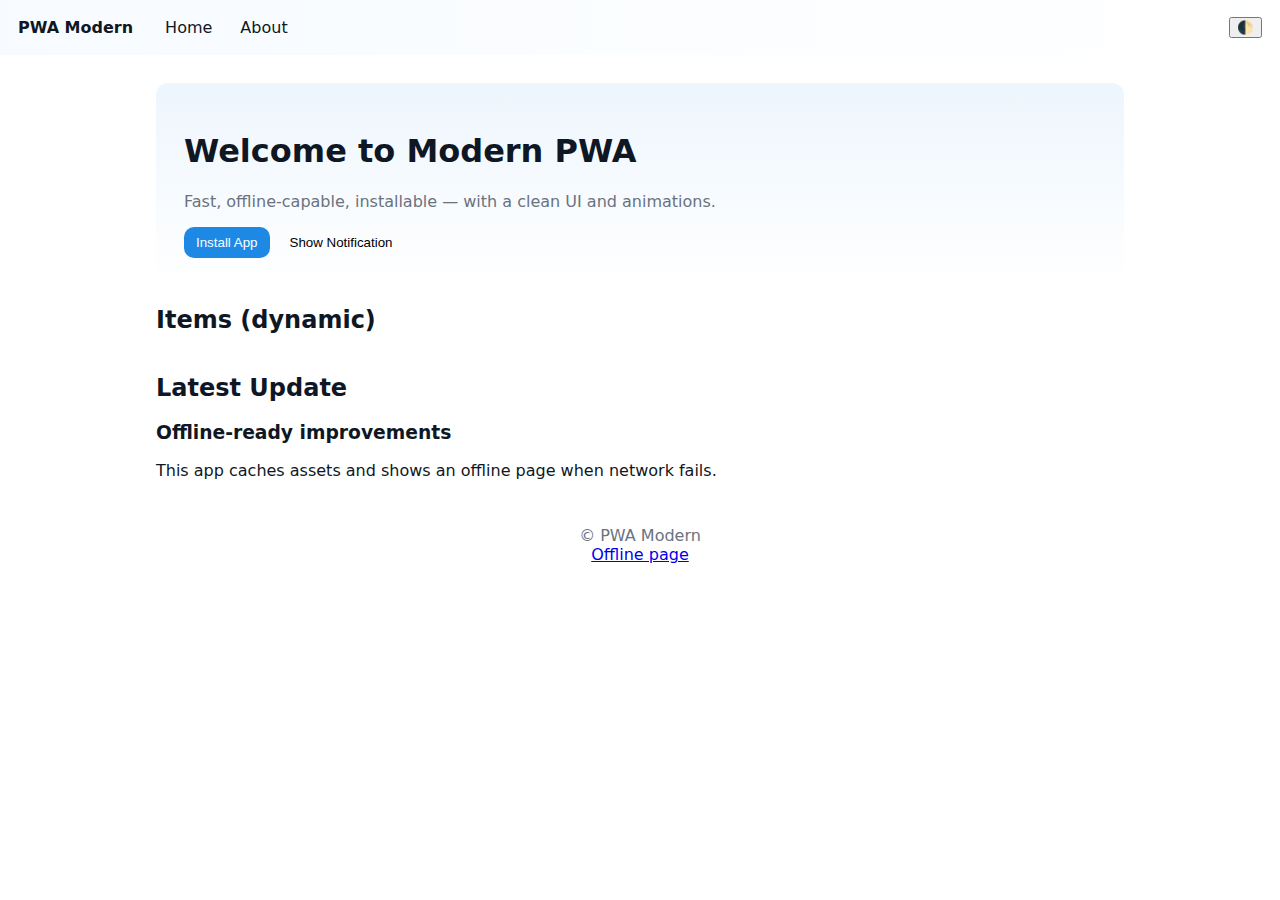
<file: index.html>
<!doctype html>
<html lang="en">
<head>
<meta charset="utf-8" />
<meta name="viewport" content="width=device-width,initial-scale=1" />
<title>Modern PWA Example</title>
<link rel="manifest" href="/manifest.json">
<link rel="stylesheet" href="/style.css">
<meta name="theme-color" content="#1e88e5">
</head>
<body>
<header class="topbar">
<div class="brand">PWA Modern</div>
<nav class="nav">
<a href="/index.html" class="nav-link">Home</a>
<a href="/about.html" class="nav-link">About</a>
</nav>
<div class="controls">
<button id="theme-toggle" aria-label="Toggle dark mode">🌓</button>
</div>
<button class="hamburger" id="menu-toggle" aria-label="Toggle menu">☰</button>
</header>


<main class="container">
<section class="hero">
<h1>Welcome to Modern PWA</h1>
<p class="lead">Fast, offline-capable, installable — with a clean UI and animations.</p>
<div class="hero-actions">
<button id="install-btn" class="btn primary">Install App</button>
<button id="notify-btn" class="btn">Show Notification</button>
</div>
</section>


<section class="cards-section" aria-live="polite">
<h2>Items (dynamic)</h2>
<div id="cards" class="cards"></div>
</section>


<section class="updates">
<h2>Latest Update</h2>
<article class="update-card" id="update-card">
<h3>Offline-ready improvements</h3>
<p>This app caches assets and shows an offline page when network fails.</p>
</article>
</section>
</main>


<footer class="site-footer">
<div>© <span id="year"></span> PWA Modern</div>
<div class="footer-links"><a href="/offline.html">Offline page</a></div>
</footer>


<script src="/app.js" type="module"></script>
</body>
</html>
</file>
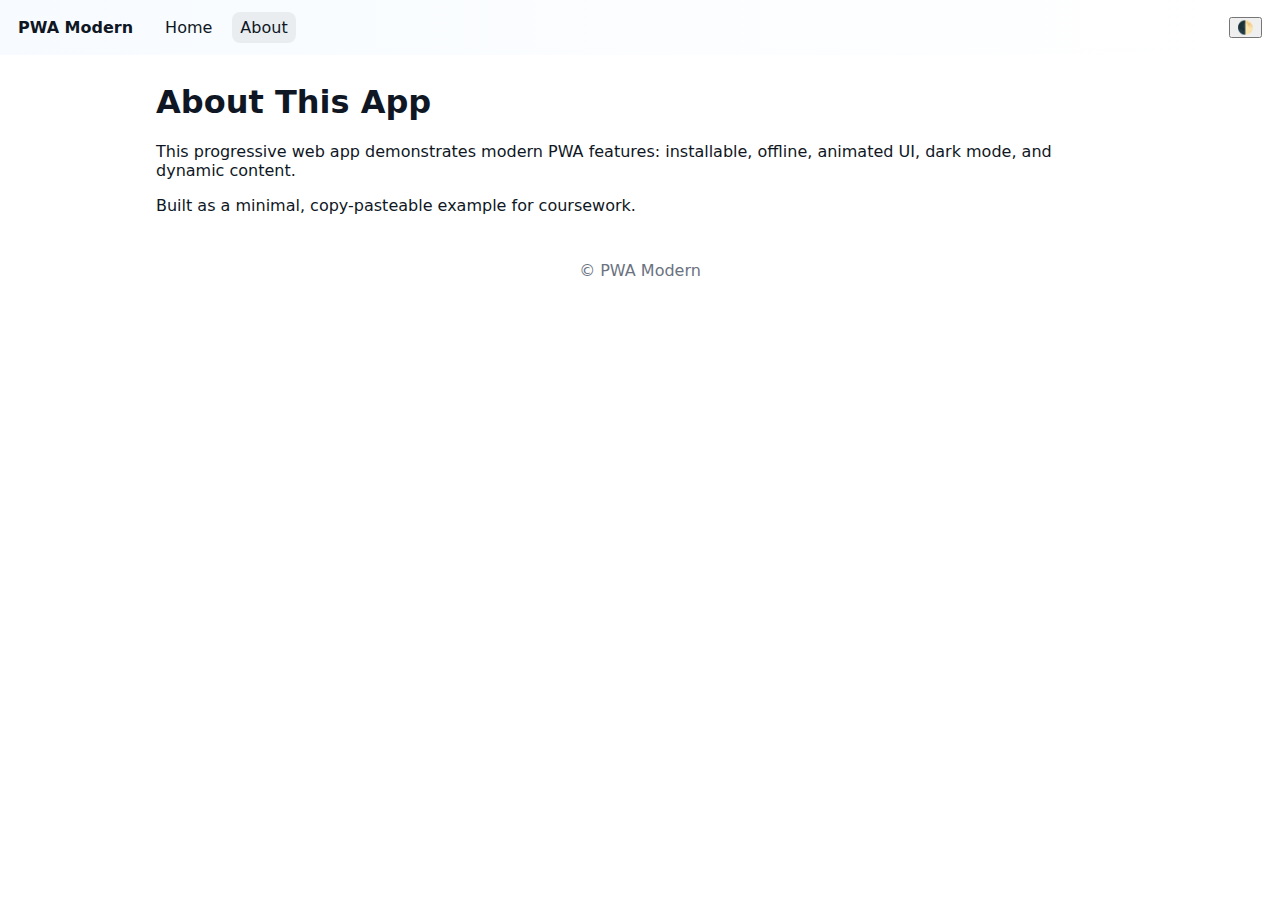
<file: about.html>
<!doctype html>
<html lang="en">
<head>
<meta charset="utf-8" />
<meta name="viewport" content="width=device-width,initial-scale=1" />
<title>About — Modern PWA</title>
<link rel="stylesheet" href="/style.css">
<link rel="manifest" href="/manifest.json">
</head>
<body>
<header class="topbar">
<div class="brand">PWA Modern</div>
<nav class="nav">
<a href="/index.html" class="nav-link">Home</a>
<a href="/about.html" class="nav-link active">About</a>
</nav>
<div class="controls">
<button id="theme-toggle-2" aria-label="Toggle dark mode">🌓</button>
</div>
<button class="hamburger" id="menu-toggle-2" aria-label="Toggle menu">☰</button>
</header>


<main class="container">
<section class="content">
<h1>About This App</h1>
<p>This progressive web app demonstrates modern PWA features: installable, offline, animated UI, dark mode, and dynamic content.</p>
<p>Built as a minimal, copy-pasteable example for coursework.</p>
</section>
</main>


<footer class="site-footer">
<div>© <span id="year-2"></span> PWA Modern</div>
</footer>


<script src="/app.js" type="module"></script>
</body>
</html>
</file>
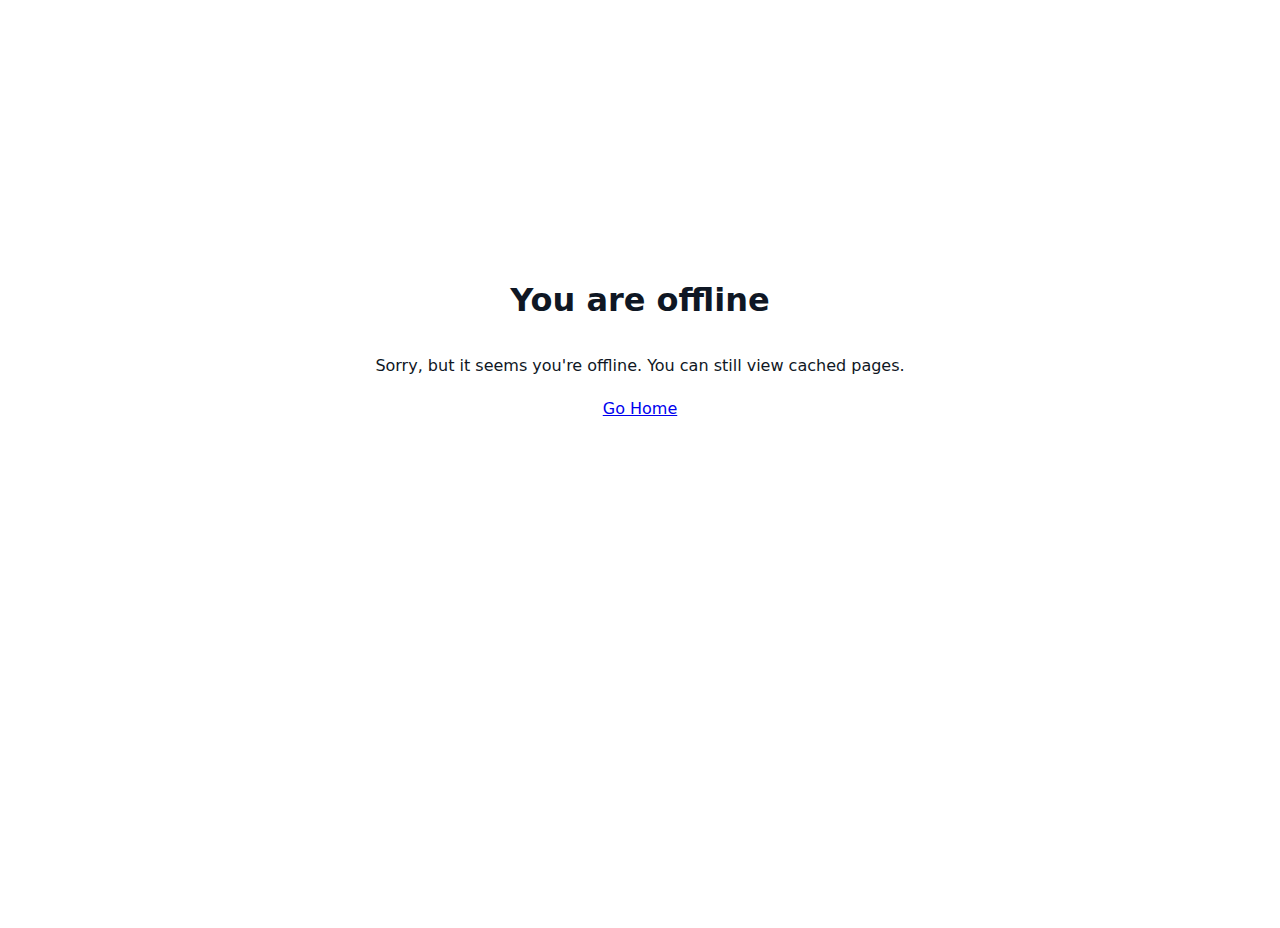
<file: offline.html>
<!doctype html>
<html lang="en">
<head>
<meta charset="utf-8" />
<meta name="viewport" content="width=device-width,initial-scale=1" />
<title>Offline — Modern PWA</title>
<link rel="stylesheet" href="/style.css">
</head>
<body class="offline-page">
<main class="container center">
<h1>You are offline</h1>
<p>Sorry, but it seems you're offline. You can still view cached pages.</p>
<a href="/index.html" class="btn">Go Home</a>
</main>
</body>
</html>
</file>
<file: style.css>
:root{
--bg: #ffffff;
--surface: #f7fbff;
--text: #0f1724;
--muted: #6b7280;
--accent: #1e88e5;
--card-shadow: 0 6px 18px rgba(16,24,40,0.08);
}
[data-theme="dark"]{
--bg: #0b1220;
--surface: #071022;
--text: #e6eef8;
--muted: #9aa6b2;
--accent: #4fb3ff;
--card-shadow: 0 6px 18px rgba(0,0,0,0.6);
}
*{box-sizing:border-box}
html,body{height:100%}
body{margin:0;font-family:Inter, system-ui, -apple-system, 'Segoe UI', Roboto, 'Helvetica Neue', Arial;background:var(--bg);color:var(--text);-webkit-font-smoothing:antialiased}
.topbar{display:flex;align-items:center;gap:12px;padding:12px 18px;background:linear-gradient(90deg,var(--surface),transparent);position:sticky;top:0;z-index:50}
.brand{font-weight:700}
.nav{display:flex;gap:12px;margin-left:12px}
.nav-link{color:var(--text);text-decoration:none;padding:6px 8px;border-radius:8px}
.nav-link.active{background:rgba(0,0,0,0.06)}
.controls{margin-left:auto}
.hamburger{display:none}
.container{max-width:1000px;margin:28px auto;padding:0 16px}
.hero{padding:28px;background:linear-gradient(180deg,rgba(30,136,229,0.08),transparent);border-radius:12px;margin-bottom:18px;transition:transform .35s ease;}
.hero .lead{color:var(--muted)}
.hero-actions{margin-top:12px;display:flex;gap:8px}
.btn{padding:8px 12px;border:0;border-radius:10px;background:transparent;cursor:pointer}
.btn.primary{background:var(--accent);color:white}
.cards{display:grid;grid-template-columns:repeat(auto-fill,minmax(220px,1fr));gap:14px;margin-top:12px}
.card{background:var(--surface);border-radius:12px;padding:10px;box-shadow:var(--card-shadow);display:flex;gap:12px;align-items:center;transform:translateY(12px);opacity:0;transition:all .5s ease}
.card.reveal{transform:none;opacity:1}
.card img{width:64px;height:64px;border-radius:8px;object-fit:cover}
.card-body h3{margin:0 0 6px 0}
.site-footer{padding:18px;text-align:center;color:var(--muted)}
.center{display:flex;flex-direction:column;align-items:center;justify-content:center;height:70vh}
.offline-page{background:var(--bg)}
.muted{color:var(--muted)}
.menu-open .nav{display:block}
@media (max-width:700px){
.nav{display:none}
.hamburger{display:block;margin-left:8px}
}
</file>
